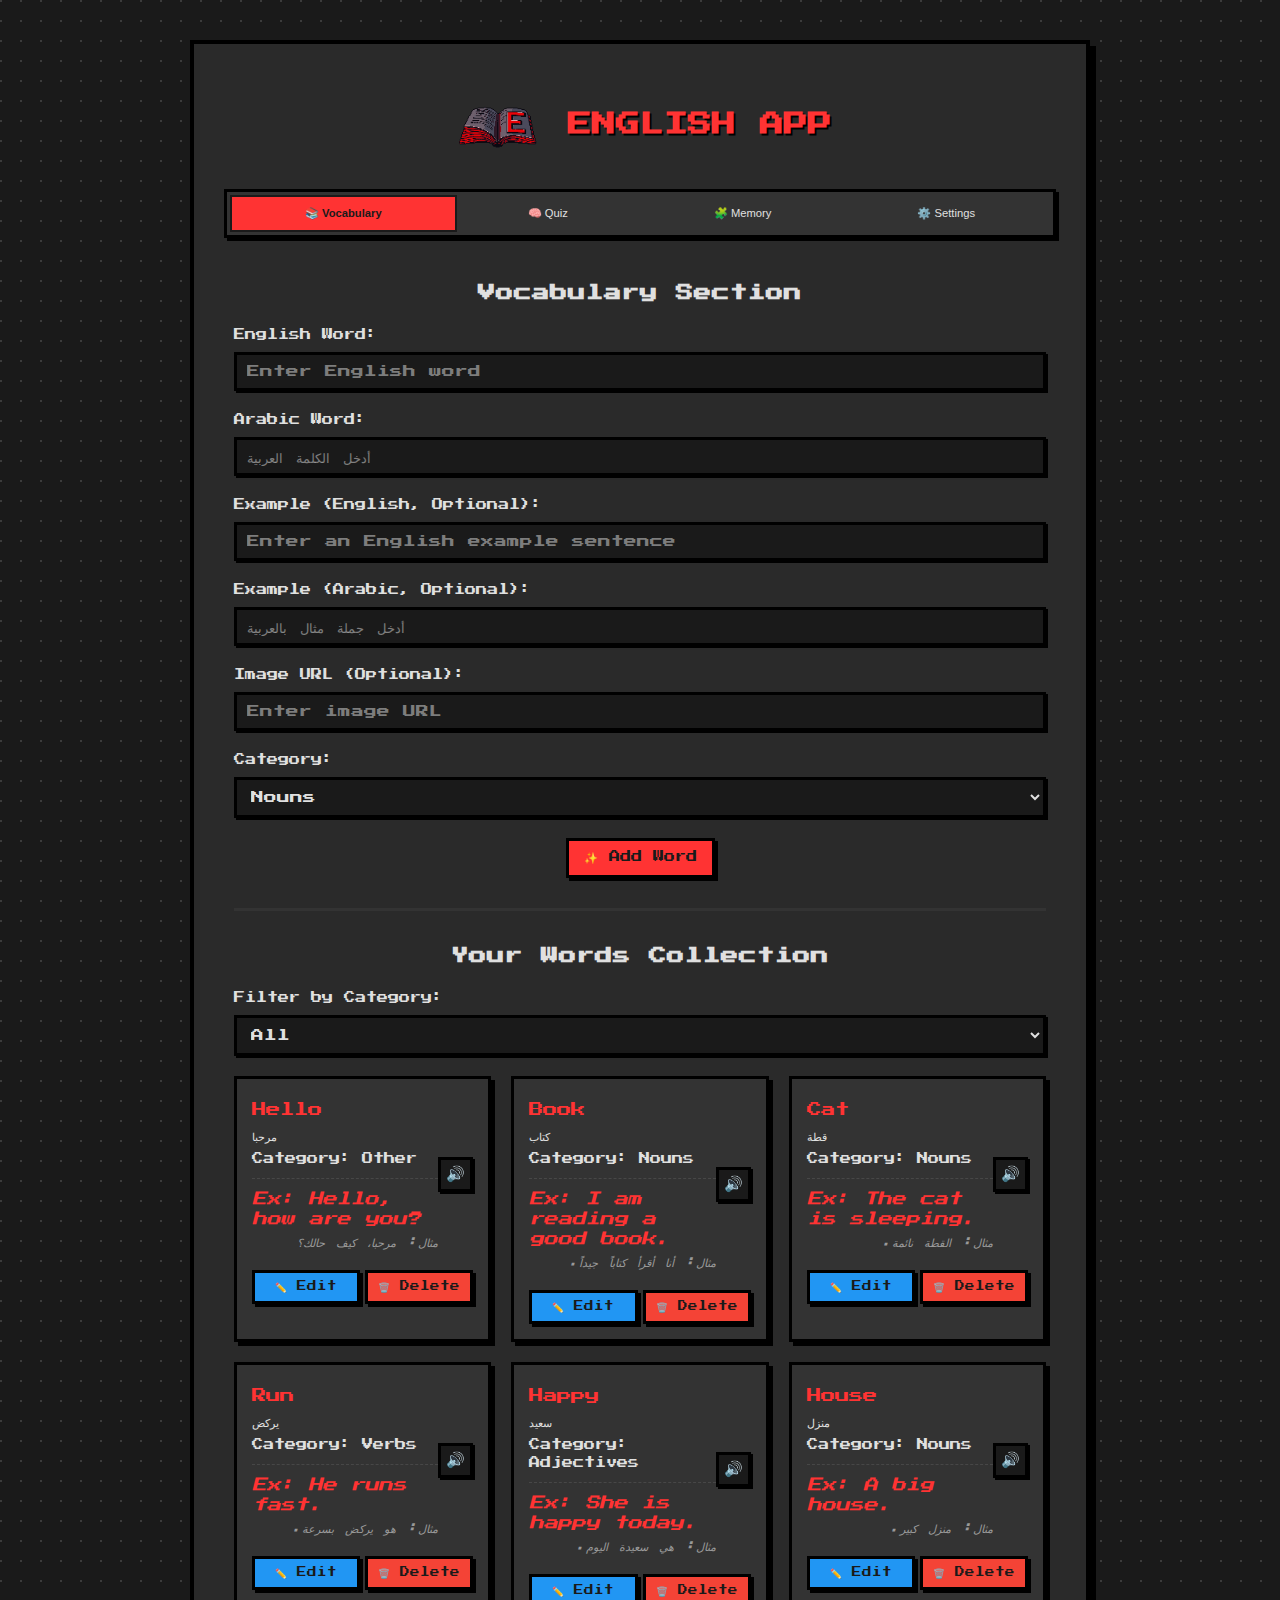
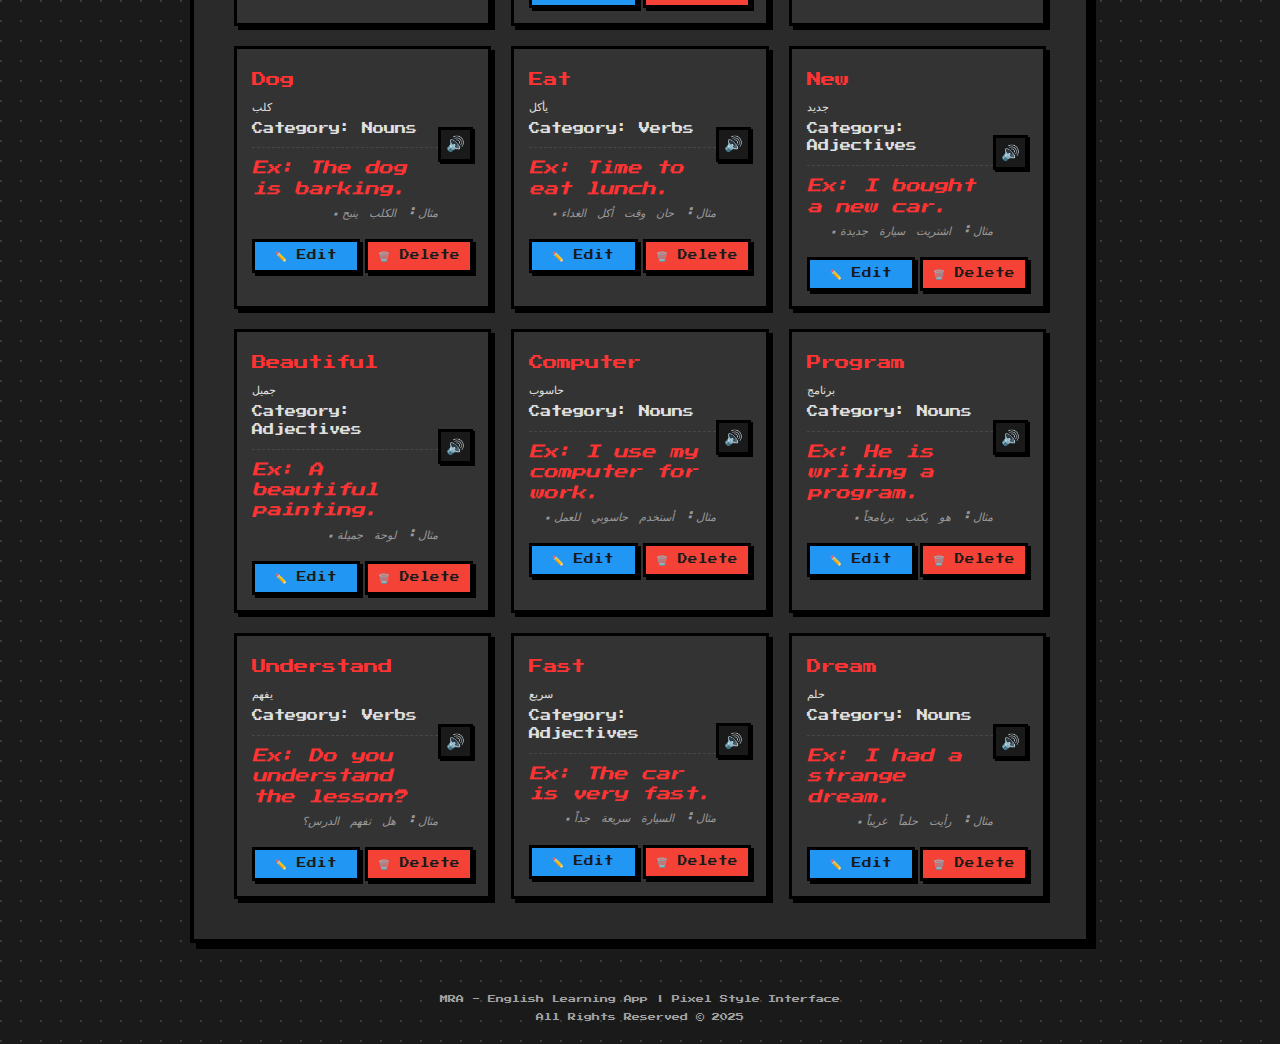
<file: index.html>
<!DOCTYPE html>
<html lang="en">
<head>
    <meta charset="UTF-8">
    <meta name="viewport" content="width=device-width, initial-scale=1.0">
    <title>English Learning MRA - Pixel Edition</title>
    <link href="https://fonts.googleapis.com/css2?family=Press+Start+2P&display=swap" rel="stylesheet">
    <link rel="stylesheet" href="https://cdnjs.cloudflare.com/ajax/libs/font-awesome/6.4.0/css/all.min.css">
    <link rel="stylesheet" href="style.css">
</head>
<body>
    
    <div id="message-box"></div>
    <div id="custom-confirm-overlay">
        <div id="custom-confirm-box" class="modal-content">
            <p id="confirm-message"></p>
            <div class="modal-actions">
                <button id="confirm-yes" class="btn bg-red-600">Yes</button>
                <button id="confirm-no" class="btn bg-gray-600">No</button>
            </div>
        </div>
    </div>
    
    <div class="container">
    <div class="title-and-image">
        <img src="2.png" alt="App Icon" class="app-icon">
        <h1 class="pixel-title">ENGLISH APP</h1>
        </div>
        <nav class="tabs-nav">
            <button class="nav-btn active" data-tab="vocabulary">📚 Vocabulary</button>
            <button class="nav-btn" data-tab="quiz">🧠 Quiz</button>
            <button class="nav-btn" data-tab="memory">🧩 Memory</button>
            <button class="nav-btn" data-tab="settings">⚙️ Settings</button>
        </nav>
        

        <div id="vocabulary" class="page tab-content active">
            <h2 class="page-title">Vocabulary Section</h2>
            <div class="form-group">
                <label for="word-en">English Word:</label>
                <input type="text" id="word-en" class="form-control" placeholder="Enter English word">
            </div>
            <div class="form-group">
                <label for="word-ar">Arabic Word:</label>
                <input type="text" id="word-ar" class="form-control" placeholder="أدخل الكلمة العربية">
            </div>
            <div class="form-group">
                <label for="example-en">Example (English, Optional):</label>
                <input type="text" id="example-en" class="form-control" placeholder="Enter an English example sentence">
            </div>
            <div class="form-group">
                <label for="example-ar">Example (Arabic, Optional):</label>
                <input type="text" id="example-ar" class="form-control" placeholder="أدخل جملة مثال بالعربية">
            </div>
            <div class="form-group">
                <label for="word-image">Image URL (Optional):</label>
                <input type="text" id="word-image" class="form-control" placeholder="Enter image URL">
            </div>
            <div class="form-group">
                <label for="word-category">Category:</label>
                <select id="word-category" class="form-control">
                    <option value="Nouns">Nouns</option>
                    <option value="Verbs">Verbs</option>
                    <option value="Adjectives">Adjectives</option>
                    <option value="Other">Other</option>
                </select>
            </div>
            <div class="flex-actions">
                <button id="add-word-btn" class="btn btn-primary">✨ Add Word</button>
                <button id="update-word-btn" class="btn btn-primary" style="display: none;">💾 Save Changes</button>
            </div>

            <hr class="pixel-divider">
            <h3 class="page-subtitle">Your Words Collection</h3>
            <div class="form-group">
                <label for="filter-category">Filter by Category:</label>
                <select id="filter-category" class="form-control">
                    <option value="All">All</option>
                    <option value="Nouns">Nouns</option>
                    <option value="Verbs">Verbs</option>
                    <option value="Adjectives">Adjectives</option>
                    <option value="Other">Other</option>
                </select>
            </div>
            <div id="vocabulary-list" class="items-grid"></div>
        </div>

        <div id="quiz" class="page tab-content">
            <h2 class="page-title">Quiz Challenge</h2>
            <div id="quiz-start" class="quiz-category-selector text-center">
                <h3 class="page-subtitle">Choose a Category:</h3>
                <div class="quiz-categories-grid">
                    <button class="btn bg-purple-600" data-category="Nouns">📝 Nouns</button>
                    <button class="btn bg-purple-600" data-category="Verbs">⚡ Verbs</button>
                    <button class="btn bg-purple-600" data-category="Adjectives">🎨 Adjectives</button>
                    <button class="btn bg-purple-600" data-category="Other">🔮 Other</button>
                </div>
                <p id="quiz-message" style="color: var(--primary); margin-top: 15px; font-size: 0.7rem;"></p>
            </div>
            
            <div id="quiz-questions" style="display: none;" class="text-center">
                <p id="quiz-question" class="question-card"></p>
                <div class="quiz-options items-grid">
                    <button class="btn quiz-option-btn bg-gray-600"></button>
                    <button class="btn quiz-option-btn bg-gray-600"></button>
                    <button class="btn quiz-option-btn bg-gray-600"></button>
                    <button class="btn quiz-option-btn bg-gray-600"></button>
                </div>
            </div>
        </div>
        
        <div id="memory" class="page tab-content">
            <h2 class="page-title">🧩 Memory Game</h2>
            
            <div id="memory-start" class="quiz-category-selector text-center">
                <h3 class="page-subtitle">Choose a Category:</h3>
                <div id="memory-categories-grid" class="quiz-categories-grid">
                    <button class="btn bg-purple-600" data-category="Nouns">📝 Nouns</button>
                    <button class="btn bg-purple-600" data-category="Verbs">⚡ Verbs</button>
                    <button class="btn bg-purple-600" data-category="Adjectives">🎨 Adjectives</button>
                    <button class="btn bg-purple-600" data-category="Other">🔮 Other</button>
                </div>
                <p id="memory-message" style="color: var(--primary); margin-top: 15px; font-size: 0.7rem;"></p>
                
                <hr class="pixel-divider">

                <h3 class="page-subtitle">Choose Difficulty:</h3>
                <div id="memory-difficulty-grid" class="quiz-categories-grid">
                    <button class="btn bg-blue-600 memory-difficulty-btn" data-difficulty="6">🟢 Easy (6 Words)</button>
                    <button class="btn bg-blue-600 memory-difficulty-btn" data-difficulty="10">🟡 Medium (10 Words)</button>
                    <button class="btn bg-blue-600 memory-difficulty-btn" data-difficulty="15">🔴 Hard (15 Words)</button>
                </div>
                <p id="memory-difficulty-info" style="color: var(--light-gray); margin-top: 15px; font-size: 0.7rem;">
                    Current Difficulty: **Easy**
                </p>

            </div>

            <div id="memory-game" style="display: none;">
                <p id="game-info" class="text-center" style="font-size: 0.7rem; margin-bottom: 15px;">
                    **Level:** <span id="memory-level">1</span> | **Tries:** <span id="memory-tries">0</span>
                </p>
                <div id="memory-grid" class="memory-grid">
                    
                </div>
                <button id="memory-restart-btn" class="btn bg-red-600" style="width: 100%; margin-top: 20px;">
                    🛑 End Game & Choose New Category
                </button>
            </div>
        </div>
        <div id="settings" class="page tab-content">
            <h2 class="page-title">⚙️ App Settings</h2>
            
            <h3 class="page-subtitle">Data Management</h3>
            
            <div class="settings-actions">
                
                <button id="export-data-btn" class="btn bg-blue-600 btn-full-width">⬇️ Export Data</button>
                
                <label for="import-file-hidden" class="btn bg-green-600 btn-full-width">
                    ⬆️ Import Data
                    <input type="file" id="import-file-hidden" accept="application/json" style="display: none;">
                </label>
            </div>

            <hr class="pixel-divider">

            <h3 class="page-subtitle">Other Links</h3>
            <div class="form-group">
                <a href="https://azhari-mra.github.io/My-List/" target="_blank" class="btn bg-purple-600" id="other-website-btn" style="display: block; text-align: center;">My Other Website</a>
            </div>

        </div>
        </div>
    
    <footer>
        <p>MRA - English Learning App | Pixel Style Interface</p>
        <p style="margin-top: 5px;">All Rights Reserved © 2025</p>
    </footer>
    
    <script src="script.js"></script>
</body>
</html>
</file>
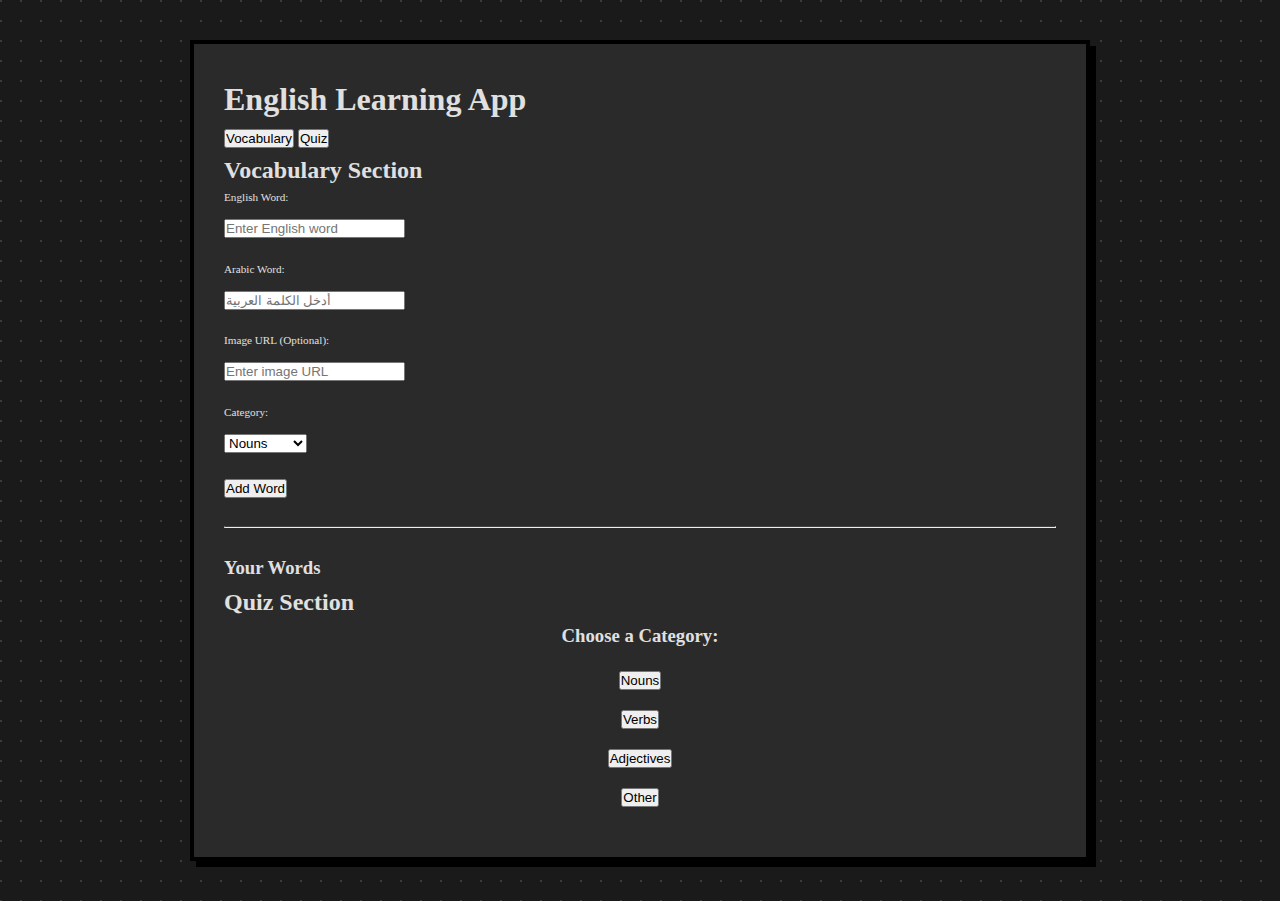
<file: UFVF.HTML>
<!DOCTYPE html>
<html lang="en">
<head>
    <meta charset="UTF-8">
    <meta name="viewport" content="width=device-width, initial-scale=1.0">
    <title>English Learning MRA</title>
    <link rel="stylesheet" href="style.css">
</head>
<body>
    <div id="message-box"></div>
    <div id="custom-confirm-overlay">
        <div id="custom-confirm-box">
            <p id="confirm-message"></p>
            <button id="confirm-yes">Yes</button>
            <button id="confirm-no">No</button>
        </div>
    </div>
    
    <div class="container">
        <h1>English Learning App</h1>

        <div class="tabs">
            <button class="tab-button active" onclick="openTab(event, 'vocabulary')">Vocabulary</button>
            <button class="tab-button" onclick="openTab(event, 'quiz')">Quiz</button>
        </div>

        <div id="vocabulary" class="tab-content active">
            <h2>Vocabulary Section</h2>
            <div class="form-group">
                <label for="word-en">English Word:</label>
                <input type="text" id="word-en" placeholder="Enter English word">
            </div>
            <div class="form-group">
                <label for="word-ar">Arabic Word:</label>
                <input type="text" id="word-ar" placeholder="أدخل الكلمة العربية">
            </div>
            <div class="form-group">
                <label for="word-image">Image URL (Optional):</label>
                <input type="text" id="word-image" placeholder="Enter image URL">
            </div>
            <div class="form-group">
                <label for="word-category">Category:</label>
                <select id="word-category">
                    <option value="Nouns">Nouns</option>
                    <option value="Verbs">Verbs</option>
                    <option value="Adjectives">Adjectives</option>
                    <option value="Other">Other</option>
                </select>
            </div>
            <button id="add-word-btn" onclick="addWord()">Add Word</button>
            <button id="update-word-btn" style="display: none;" onclick="updateWord()">Save Changes</button>

            <hr style="border-top: 1px solid #424242; margin: 25px 0;">
            <h3>Your Words</h3>
            <div id="vocabulary-list">
                </div>
        </div>

        <div id="quiz" class="tab-content">
            <h2>Quiz Section</h2>
            <div id="quiz-start" class="quiz-category-selector">
                <h3>Choose a Category:</h3>
                <button onclick="startQuiz('Nouns')">Nouns</button>
                <button onclick="startQuiz('Verbs')">Verbs</button>
                <button onclick="startQuiz('Adjectives')">Adjectives</button>
                <button onclick="startQuiz('Other')">Other</button>
                <p id="quiz-message" class="message"></p>
            </div>
            
            <div id="quiz-questions" style="display: none;">
                <p id="quiz-question"></p>
                <div class="quiz-options">
                    <button onclick="checkAnswer(event)"></button>
                    <button onclick="checkAnswer(event)"></button>
                    <button onclick="checkAnswer(event)"></button>
                    <button onclick="checkAnswer(event)"></button>
                </div>
            </div>
        </div>
    </div>
    <script src="script.js"></script>
</body>
</html>
</file>
<file: style.css>
/* أنماط CSS العامة لتصميم البيكسل */
* {
    margin: 0;
    padding: 0;
    box-sizing: border-box;
}

:root {
    --primary: #ff3333; /* اللون الأحمر المميز */
    --dark: #1a1a1a;
    --dark-gray: #2a2a2a;
    --gray: #333;
    --light-gray: #e0e0e0;
    --border: #000;
}

body {
    font-family: 'Press Start 2P', cursive;
    background-color: var(--dark);
    color: var(--light-gray);
    line-height: 1.6;
    /* خلفية البيكسل المنقطة */
    background-image: 
        radial-gradient(circle at 1px 1px, rgba(255, 255, 255, 0.15) 1px, transparent 0);
    background-size: 20px 20px;
    padding: 10px;
    min-height: 100vh;
    
    /* تفعيل الحركة الجديدة للخلفية */
    animation: moving-dots 60s linear infinite;
}

/* الأكواد الجديدة: حركة خلفية النقاط البطيئة */
@keyframes moving-dots {
    from {
        background-position: 0 0;
    }
    to {
        background-position: 400px 400px; /* تحريك 400 بكسل أفقيًا وعموديًا */
    }
}

.container {
    max-width: 900px;
    margin: 30px auto;
    padding: 30px;
    background-color: var(--dark-gray);
    /* حدود البيكسل والظل */
    border: 4px solid var(--border);
    box-shadow: 6px 6px 0 var(--border);
    position: relative;
    z-index: 1;
}

/* تنسيق رأس الصفحة (العنوان والأيقونة) - الترتيب الافتراضي (الشاشات الكبيرة) هو أفقي */
.title-and-image {
    display: flex; 
    align-items: center; 
    gap: 20px; 
    /* لتوسيط المجموعة بالكامل أفقيًا */
    justify-content: center; 
    /* تم تقليل المسافة بين العنوان وشريط التنقل */
    margin-bottom: 15px;
}

.app-icon {
    border: none;
    box-shadow: none;
    width: 100px; 
    height: 100px;
    object-fit: contain;
    /* أكواد الحركة */
    animation: float-icon 3s ease-in-out infinite alternate;
}

/* حركة الأيقونة في الشاشات الكبيرة */
@keyframes float-icon {
    0% {
        transform: translateX(-10px); 
    }
    100% {
        transform: translateX(10px); 
    }
}

/* العناوين */
.pixel-title {
    color: var(--primary);
    text-align: center;
    margin-bottom: 0; 
    margin-top: 0; 
    font-size: 1.5rem;
    text-shadow: 2px 2px 0 var(--border);
}

.page-title, .page-subtitle {
    color: var(--light-gray);
    text-align: center;
    margin-bottom: 20px;
    font-size: 1.1rem;
}

/* شريط التنقل (التبويبات) */
.tabs-nav {
    display: flex;
    justify-content: center;
    background-color: var(--gray);
    padding: 5px;
    border: 3px solid var(--border);
    box-shadow: 3px 3px 0 var(--border);
    margin-bottom: 30px;
}

.nav-btn {
    background-color: transparent;
    color: var(--light-gray);
    border: none;
    padding: 10px 15px;
    cursor: pointer;
    text-decoration: none;
    font-size: 0.7rem;
    transition: all 0.1s;
    flex-grow: 1;
    text-align: center;
}

.nav-btn:hover {
    background-color: var(--gray);
    color: var(--primary);
}

.nav-btn.active {
    background-color: var(--primary);
    color: var(--dark);
    box-shadow: 0 0 0 2px var(--dark);
    font-weight: bold;
}

/* الأقسام الداخلية */
.page {
    display: none;
    padding: 10px;
    animation: fadeIn 0.3s ease-out;
}

.page.active {
    display: block;
}

@keyframes fadeIn {
    from { opacity: 0; transform: translateY(10px); }
    to { opacity: 1; transform: translateY(0); }
}

/* النماذج (Forms) */
.form-group {
    margin-bottom: 20px;
}

label {
    display: block;
    margin-bottom: 8px;
    color: var(--light-gray);
    font-size: 0.7rem;
}

.form-control {
    width: 100%;
    padding: 10px;
    border: 3px solid var(--border);
    background-color: var(--dark);
    color: var(--light-gray);
    font-size: 0.8rem;
    outline: none;
    box-shadow: 2px 2px 0 var(--border);
    transition: all 0.1s;
    font-family: inherit;
}

.form-control:focus {
    background-color: var(--gray);
    box-shadow: 4px 4px 0 var(--primary);
}

.form-control::placeholder {
    color: rgba(224, 224, 224, 0.5);
}

/* الأزرار العامة */
.btn {
    background-color: var(--primary);
    color: var(--dark);
    border: 3px solid var(--border);
    padding: 10px 15px;
    cursor: pointer;
    font-size: 0.7rem;
    box-shadow: 3px 3px 0 var(--border);
    transition: all 0.1s;
    font-family: inherit;
    text-decoration: none;
}

.btn:hover {
    box-shadow: 5px 5px 0 var(--border);
    transform: translate(-2px, -2px);
}

.btn:active {
    box-shadow: 1px 1px 0 var(--border);
    transform: translate(2px, 2px);
}

.btn-primary {
    background-color: var(--primary);
    color: var(--dark);
}

/* أزرار الإجراءات في صف الإدخال */
.flex-actions {
    display: flex;
    justify-content: center;
    gap: 15px;
    margin-top: 20px;
}

.pixel-divider {
    border: none;
    border-top: 3px solid var(--gray);
    margin: 30px 0;
}

/* شبكة المفردات والاختبار */
.items-grid {
    display: grid;
    gap: 20px;
    grid-template-columns: repeat(auto-fill, minmax(200px, 1fr));
    margin-top: 20px;
}

/* بطاقة المفردات */
.word-item {
    background-color: var(--gray);
    border: 3px solid var(--border);
    box-shadow: 4px 4px 0 var(--border);
    padding: 15px;
    transition: all 0.1s;
}

.word-item:hover {
    box-shadow: 6px 6px 0 var(--primary);
}

.word-content {
    display: flex;
    justify-content: space-between;
    align-items: center;
    margin-bottom: 10px;
}

.word-details p {
    margin: 5px 0;
    font-size: 0.7rem;
}

.word-details p:first-child {
    font-size: 0.9rem;
    color: var(--primary);
}

/* تنسيق خاص لحقول الأمثلة الجديدة */
.word-details .example-text {
    font-size: 0.65rem; 
    color: #999; 
    margin-top: 10px;
    line-height: 1.4;
    font-style: italic;
    border-top: 1px dashed rgba(255, 255, 255, 0.1);
    padding-top: 5px;
}

.word-item img {
    width: 100%;
    height: auto;
    display: block;
    margin-top: 10px;
    border: 3px solid var(--border);
    box-shadow: 2px 2px 0 var(--border);
}

.word-actions {
    display: flex;
    gap: 5px;
    margin-top: 15px;
}

.word-actions .btn {
    flex: 1;
    padding: 8px;
    font-size: 0.6rem;
}

/* زر النطق */
.speak-btn {
    background-color: var(--dark);
    color: var(--light-gray);
    border: 3px solid var(--border);
    padding: 8px;
    width: 35px;
    height: 35px;
    cursor: pointer;
    display: flex;
    align-items: center;
    justify-content: center;
    box-shadow: 2px 2px 0 var(--border);
    transition: all 0.1s;
    flex-shrink: 0;
}

.speak-btn:hover {
    background-color: var(--gray);
    box-shadow: 4px 4px 0 var(--primary);
}

.speak-btn::before {
    content: '🔊';
    font-size: 15px;
}

/* قسم الاختبار */
.quiz-category-selector {
    display: flex;
    flex-direction: column;
    gap: 20px;
    align-items: center;
}

.quiz-categories-grid {
    display: grid;
    grid-template-columns: repeat(2, 1fr);
    gap: 15px;
    width: 100%;
    max-width: 400px;
}

.question-card {
    font-size: 0.9rem;
    font-weight: bold;
    color: var(--primary);
    margin-bottom: 25px;
    padding: 15px;
    background-color: var(--gray);
    border: 3px solid var(--border);
    box-shadow: 4px 4px 0 var(--border);
    display: inline-block;
}

/* خيارات الاختبار */
.quiz-options .btn {
    width: 100%;
    font-size: 0.75rem;
    text-align: center;
}

/* صندوق الرسائل (Message Box) */
#message-box {
    position: fixed;
    bottom: 20px;
    left: 50%;
    transform: translateX(-50%);
    background-color: var(--gray);
    color: var(--light-gray);
    padding: 15px 20px;
    border: 3px solid var(--border);
    box-shadow: 4px 4px 0 var(--border);
    z-index: 1000;
    display: none;
    font-size: 0.7rem;
    opacity: 0;
}

#message-box.incorrect {
    background-color: #f44336;
    animation: shake 0.5s ease-in-out;
}

#message-box.correct {
    background-color: #4CAF50;
    animation: bounce 0.6s ease-in-out;
}

@keyframes shake {
    0%, 100% { transform: translateX(-50%) translateY(0); }
    25% { transform: translateX(-50%) translateY(-5px); }
    75% { transform: translateX(-50%) translateY(5px); }
}

@keyframes bounce {
    0%, 100% { transform: translateX(-50%) translateY(0); }
    50% { transform: translateX(-50%) translateY(-10px); }
}

/* نافذة التأكيد (Custom Confirm) */
#custom-confirm-overlay {
    display: none;
    position: fixed;
    top: 0;
    left: 0;
    width: 100%;
    height: 100%;
    background-color: rgba(0, 0, 0, 0.8);
    z-index: 1000;
    align-items: center;
    justify-content: center;
}

.modal-content {
    background-color: var(--dark-gray);
    border: 4px solid var(--border);
    padding: 20px;
    width: 90%;
    max-width: 400px;
    box-shadow: 6px 6px 0 var(--border);
    color: var(--light-gray);
    text-align: center;
}

.modal-content p {
    margin-bottom: 20px;
    font-size: 0.7rem;
}

.modal-actions {
    display: flex;
    justify-content: center;
    gap: 10px;
}

.modal-actions .btn {
    min-width: 80px;
}

/* تذييل الصفحة (Footer) */
footer {
    text-align: center;
    padding: 20px 0 10px;
    font-size: 0.5rem;
    color: rgba(224, 224, 224, 0.7);
    margin-top: 20px;
}

/* أصناف الألوان المساعدة التي يستخدمها JavaScript */
.bg-red-600 {
    background-color: #f44336 !important;
    color: var(--dark) !important;
}
.bg-red-600:hover {
    background-color: #d32f2f !important;
}

.bg-gray-600 {
    background-color: var(--gray) !important;
    color: var(--light-gray) !important;
}
.bg-gray-600:hover {
    background-color: #555 !important;
}

.bg-blue-600 {
    background-color: #2196F3 !important;
    color: var(--dark) !important;
}
.bg-blue-600:hover {
    background-color: #1976D2 !important;
}

.bg-purple-600 {
    background-color: #9C27B0 !important;
    color: var(--dark) !important;
}
.bg-purple-600:hover {
    background-color: #7B1FA2 !important;
}

.bg-green-600 {
    background-color: #4CAF50 !important;
    color: var(--dark) !important;
}

/* أنماط خاصة بأزرار الإعدادات لتغطية العرض بالكامل */
.settings-actions {
    gap: 15px; 
    margin-bottom: 20px;
    display: block; 
}

/* التحكم بحجم الأزرار عبر فئة جديدة */
.settings-actions .btn-full-width {
    width: 100%; 
    font-size: 0.8rem; 
    padding: 15px 15px; 
    margin-bottom: 15px; 
    display: block; 
    text-align: center;
}


/* استجابة التصميم للشاشات الصغيرة */
@media (max-width: 768px) {
    .container {
        padding: 20px;
    }
    .tabs-nav {
        flex-direction: column;
        gap: 5px;
    }
    .nav-btn {
        font-size: 0.6rem;
        padding: 8px 10px;
    }
    .items-grid {
        grid-template-columns: 1fr;
    }
    .word-content {
        flex-direction: column;
        align-items: flex-start;
        gap: 10px;
    }
    .speak-btn {
        align-self: flex-start;
    }
    
    /* التعديل لتكون الصورة فوق العنوان في الجوال (flex-direction: column) */
    .title-and-image {
        flex-direction: column; 
        gap: 10px; 
        margin-bottom: 20px;
    }
    
    .pixel-title {
        font-size: 1rem; 
        margin-bottom: 0;
    }
    .app-icon {
        width: 80px; 
        height: 80px;
    }

    /* حركة الأيقونة عمودية فقط في الجوال */
    @keyframes float-icon {
        0% { transform: translateY(-5px); }
        100% { transform: translateY(5px); }
    }
}











/* ... (Existing CSS content) ... */

/* شبكة المفردات والاختبار */
/* ... (items-grid existing styles) ... */

/* قسم الاختبار */
/* ... (quiz-category-selector existing styles) ... */

/* START NEW MEMORY GAME STYLES */

.memory-grid {
    display: grid;
    /* سيتم تحديد الأعمدة بواسطة JavaScript بناءً على عدد البطاقات */
    gap: 10px;
    max-width: 500px;
    margin: 0 auto;
    width: 100%;
}

.memory-card {
    perspective: 1000px;
    height: 80px; /* ارتفاع ثابت للبطاقة */
    cursor: pointer;
}

.memory-card-inner {
    position: relative;
    width: 100%;
    height: 100%;
    text-align: center;
    transition: transform 0.6s;
    transform-style: preserve-3d;
    box-shadow: 4px 4px 0 var(--border);
    border: 3px solid var(--border);
}

.memory-card.flipped .memory-card-inner {
    transform: rotateY(180deg);
}

/* نمط لبطاقة تم فتحها بشكل صحيح وثابتة */
.memory-card.matched .memory-card-inner {
    box-shadow: 4px 4px 0 #4CAF50; /* ظل أخضر */
    border-color: #4CAF50;
    cursor: default;
}

.memory-card-front, .memory-card-back {
    position: absolute;
    width: 100%;
    height: 100%;
    backface-visibility: hidden;
    display: flex;
    align-items: center;
    justify-content: center;
    font-size: 0.7rem;
    font-weight: bold;
    padding: 5px;
}

.memory-card-front {
    background-color: var(--primary); /* لون خلفية بطاقة الوجه (البيكسل الأحمر) */
    color: var(--dark);
    transform: rotateY(180deg);
    /* تظليل طفيف للبيكسل */
    text-shadow: 1px 1px 0 rgba(0, 0, 0, 0.2);
}

.memory-card-back {
    background-color: var(--gray); /* لون خلفية بطاقة الظهر */
    color: var(--light-gray);
    /* نص Placeholder */
    content: '🧩';
    font-size: 1.5rem;
}
.memory-card-back::before {
    content: 'Click!';
    font-size: 0.6rem;
    color: #555;
}

/* Mobile adjustments for card size */
@media (max-width: 450px) {
    .memory-card {
        height: 60px; 
    }
    .memory-card-front, .memory-card-back {
        font-size: 0.6rem;
    }
}
/* END NEW MEMORY GAME STYLES */

/* ... (Remaining existing CSS content) ... */
















/* ... (Existing CSS content) ... */

/* START NEW MEMORY GAME STYLES */

.memory-grid {
    display: grid;
    /* سيتم تحديد الأعمدة بواسطة JavaScript بناءً على عدد البطاقات */
    gap: 10px;
    max-width: 500px;
    margin: 0 auto;
    width: 100%;
}

.memory-card {
    perspective: 1000px;
    height: 80px; /* ارتفاع ثابت للبطاقة */
    cursor: pointer;
}

.memory-card-inner {
    position: relative;
    width: 100%;
    height: 100%;
    text-align: center;
    transition: transform 0.6s;
    transform-style: preserve-3d;
    box-shadow: 4px 4px 0 var(--border);
    border: 3px solid var(--border);
}

.memory-card.flipped .memory-card-inner {
    transform: rotateY(180deg);
}

/* نمط لبطاقة تم فتحها بشكل صحيح وثابتة */
.memory-card.matched .memory-card-inner {
    box-shadow: 4px 4px 0 #4CAF50; /* ظل أخضر */
    border-color: #4CAF50;
    cursor: default;
}

.memory-card-front, .memory-card-back {
    position: absolute;
    width: 100%;
    height: 100%;
    backface-visibility: hidden;
    display: flex;
    align-items: center;
    justify-content: center;
    /* تم تعديل حجم الخط ليتناسب مع الكلمات الطويلة */
    font-size: 0.6rem; 
    font-weight: bold;
    padding: 5px;
    /* إضافة كسر الكلمات الطويلة لتجنب تجاوز حدود المربع */
    word-break: break-all;
    overflow: hidden; /* لضمان عدم خروج أي جزء قد لا يكسر */
}

.memory-card-front {
    background-color: var(--primary); /* لون خلفية بطاقة الوجه (البيكسل الأحمر) */
    color: var(--dark);
    transform: rotateY(180deg);
    /* تظليل طفيف للبيكسل */
    text-shadow: 1px 1px 0 rgba(0, 0, 0, 0.2);
}

.memory-card-back {
    background-color: var(--gray); /* لون خلفية بطاقة الظهر */
    color: var(--light-gray);
    /* نص Placeholder */
    content: '🧩';
    font-size: 1.5rem;
}
.memory-card-back::before {
    content: 'Click!';
    font-size: 0.6rem;
    color: #555;
}

/* Mobile adjustments for card size */
@media (max-width: 450px) {
    .memory-card {
        height: 60px; 
    }
    .memory-card-front, .memory-card-back {
        font-size: 0.5rem; /* تعديل إضافي للجوال */
    }
}
/* END NEW MEMORY GAME STYLES */

/* ... (Remaining existing CSS content) ... */
</file>
